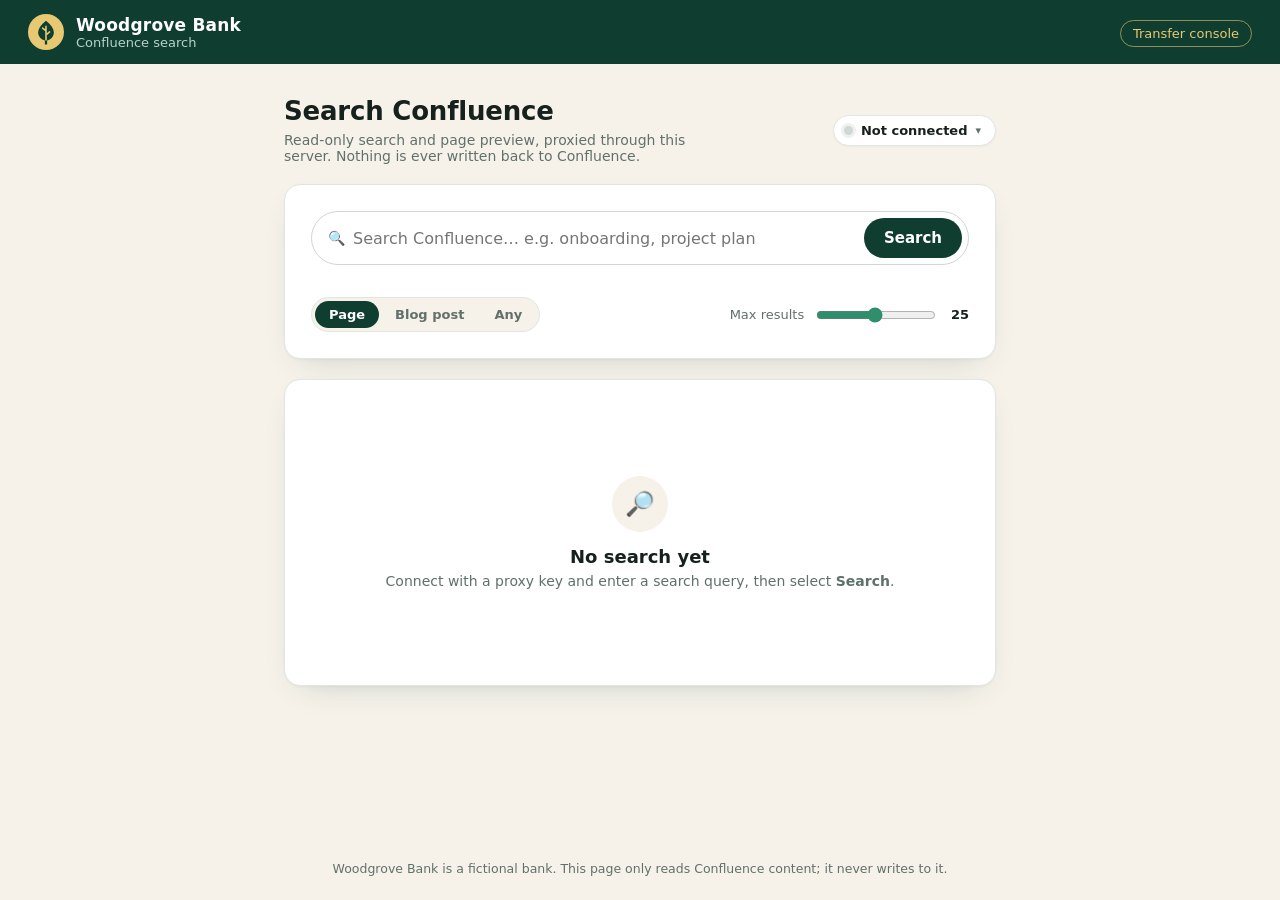
<file: console/confluence.html>
<!doctype html>
<html lang="en">
  <head>
    <meta charset="utf-8" />
    <meta name="viewport" content="width=device-width, initial-scale=1" />
    <title>Woodgrove Transfers · Confluence search</title>
    <link rel="stylesheet" href="console.css" />
  </head>
  <body>
    <header class="topbar">
      <div class="brand">
        <svg class="logo" viewBox="0 0 32 32" aria-hidden="true">
          <circle cx="16" cy="16" r="16" fill="#e7c873" />
          <path d="M16 6c-4.6 3.4-7 7-7 10.6A7 7 0 0 0 15 23.5V27h2v-3.5a7 7 0 0 0 6-6.9C23 13 20.6 9.4 16 6Z" fill="#0f3d30" />
          <path d="M16 11v12M16 15l-3-2.5M16 18.5l3.2-2.6" stroke="#e7c873" stroke-width="1.4" stroke-linecap="round" fill="none" />
        </svg>
        <div>
          <strong>Woodgrove Bank</strong>
          <span>Confluence search</span>
        </div>
      </div>
      <nav class="nav-link"><a href="/">Transfer console</a></nav>
    </header>

    <main class="confluence-page">
      <section class="hero">
        <div class="hero-text">
          <h1>Search Confluence</h1>
          <p>Read-only search and page preview, proxied through this server. Nothing is ever written back to Confluence.</p>
        </div>

        <button type="button" class="connection" id="connection-toggle" aria-expanded="false" aria-controls="connect-card">
          <span class="connection-dot" id="connection-dot" aria-hidden="true"></span>
          <span id="connection-label">Not connected</span>
          <span class="chevron" aria-hidden="true">▾</span>
        </button>
      </section>

      <section class="card connect-card" id="connect-card" hidden>
        <form id="connect-form" novalidate>
          <label class="field">
            <span class="label">Proxy API key</span>
            <span class="key-input">
              <input id="proxyKey" name="proxyKey" type="password" autocomplete="off" placeholder="CONFLUENCE_PROXY_API_KEY" />
              <button type="button" class="icon-button" id="toggle-key-visibility" aria-label="Show key" aria-pressed="false">👁</button>
            </span>
            <span class="hint">Sent only to this server as a bearer token; never written to disk.</span>
          </label>

          <div class="connect-actions">
            <label class="remember">
              <input type="checkbox" id="rememberKey" />
              <span>Remember for this browser tab</span>
            </label>
            <button class="primary" type="submit">Connect</button>
          </div>
          <p class="hint" id="connect-status" role="status"></p>
        </form>
      </section>

      <section class="card search-card">
        <form id="search-form" novalidate>
          <div class="search-bar">
            <span class="search-icon" aria-hidden="true">🔍</span>
            <input id="query" name="query" autocomplete="off" placeholder="Search Confluence… e.g. onboarding, project plan" />
            <button class="primary" type="submit">Search</button>
          </div>

          <div class="search-options">
            <div class="segmented" role="radiogroup" aria-label="Content type">
              <label><input type="radio" name="type" value="page" checked /><span>Page</span></label>
              <label><input type="radio" name="type" value="blogpost" /><span>Blog post</span></label>
              <label><input type="radio" name="type" value="any" /><span>Any</span></label>
            </div>

            <label class="limit-control">
              <span>Max results</span>
              <input type="range" id="limit" min="1" max="50" value="25" />
              <output id="limit-value" for="limit">25</output>
            </label>
          </div>
        </form>
      </section>

      <section class="card result-card" id="result" aria-live="polite">
        <div class="empty" id="result-empty">
          <div class="empty-icon" aria-hidden="true">🔎</div>
          <h2>No search yet</h2>
          <p>Connect with a proxy key and enter a search query, then select <strong>Search</strong>.</p>
        </div>

        <div id="result-body" hidden>
          <p class="result-meta" id="result-meta"></p>
          <ul class="search-results" id="search-results"></ul>
        </div>
      </section>
    </main>

    <div class="overlay" id="overlay" hidden></div>
    <aside class="page-panel" id="page-view" hidden aria-label="Page details">
      <div class="page-panel-head">
        <h2 id="page-title"></h2>
        <button class="icon-button" type="button" id="page-close" aria-label="Close">✕</button>
      </div>
      <dl class="summary" id="page-summary"></dl>

      <div class="tabs" role="tablist">
        <button class="tab active" type="button" data-tab="preview" role="tab" aria-selected="true">Preview</button>
        <button class="tab" type="button" data-tab="raw" role="tab" aria-selected="false">Raw storage format</button>
      </div>
      <pre class="tab-panel" id="page-preview" role="tabpanel"></pre>
      <pre class="tab-panel" id="page-raw" role="tabpanel" hidden></pre>
    </aside>

    <footer class="foot">Woodgrove Bank is a fictional bank. This page only reads Confluence content; it never writes to it.</footer>

    <script src="confluence.js"></script>
  </body>
</html>
</file>
<file: console/console.css>
:root {
  --forest: #0f3d30;
  --forest-2: #17543f;
  --leaf: #2f8f6b;
  --gold: #e7c873;
  --sand: #f6f2ea;
  --ink: #16211d;
  --muted: #61706a;
  --line: #e2e6e1;
  --ok: #1d7a4f;
  --ok-bg: #e5f4ec;
  --bad: #b3261e;
  --bad-bg: #fdecea;
  --warn: #9a6700;
  --warn-bg: #fff4d6;
  --radius: 16px;
  font-family: system-ui, -apple-system, 'Segoe UI', Roboto, 'Helvetica Neue', sans-serif;
  color: var(--ink);
  background: var(--sand);
}

* { box-sizing: border-box; }
body { margin: 0; min-height: 100vh; display: flex; flex-direction: column; }
button, input, select { font: inherit; color: inherit; }

.topbar {
  display: flex; align-items: center; justify-content: space-between;
  padding: 14px 28px; background: var(--forest); color: #fff;
}
.brand { display: flex; align-items: center; gap: 12px; }
.brand .logo { width: 36px; height: 36px; }
.brand strong { display: block; font-size: 17px; letter-spacing: 0.2px; }
.brand span { display: block; font-size: 13px; color: #b9d3c8; }
.demo-tag {
  font-size: 12px; padding: 5px 10px; border-radius: 999px;
  border: 1px solid rgba(231, 200, 115, 0.6); color: var(--gold);
}

.layout {
  flex: 1; width: 100%; max-width: 1120px; margin: 0 auto; padding: 32px 24px;
  display: grid; grid-template-columns: minmax(0, 1.05fr) minmax(0, 1fr); gap: 24px; align-items: start;
}
@media (max-width: 860px) { .layout { grid-template-columns: 1fr; } }

.card {
  background: #fff; border: 1px solid var(--line); border-radius: var(--radius);
  padding: 26px; box-shadow: 0 1px 2px rgba(15, 61, 48, 0.04), 0 12px 32px -18px rgba(15, 61, 48, 0.25);
}
.card-head h1 { margin: 0; font-size: 22px; }
.card-head p { margin: 4px 0 0; color: var(--muted); font-size: 14px; }

.examples { display: flex; flex-wrap: wrap; align-items: center; gap: 8px; margin: 18px 0 6px; font-size: 13px; }
.examples span { color: var(--muted); }
.examples button {
  border: 1px solid var(--line); background: #fafbf9; border-radius: 999px; padding: 5px 12px; cursor: pointer;
}
.examples button:hover { border-color: var(--leaf); color: var(--forest); }

form { display: grid; gap: 16px; margin-top: 14px; }
.row { display: grid; grid-template-columns: 1fr 1fr; gap: 16px; }
.field { display: grid; gap: 6px; }
.label { font-size: 13px; font-weight: 600; display: flex; justify-content: space-between; }
.label em { font-style: normal; font-weight: 400; color: var(--muted); }
.field input:not([type='checkbox']), .field select {
  width: 100%; border: 1px solid #cfd8d3; border-radius: 10px; padding: 11px 12px; background: #fff;
  transition: border-color 0.15s, box-shadow 0.15s;
}
.field input:focus, .field select:focus { outline: none; border-color: var(--leaf); box-shadow: 0 0 0 3px rgba(47, 143, 107, 0.18); }
#toIban { font-family: ui-monospace, 'SF Mono', Consolas, monospace; letter-spacing: 0.3px; }
.hint { font-size: 12.5px; color: var(--muted); min-height: 1.2em; }
.hint.ok { color: var(--ok); }
.hint.warn { color: var(--warn); }
.hint.vop { justify-self: start; padding: 4px 10px; border-radius: 999px; font-weight: 500; }
.hint.vop.match { background: var(--ok-bg); color: var(--ok); }
.hint.vop.close-match { background: var(--warn-bg); color: var(--warn); }
.hint.vop.no-match { background: var(--bad-bg); color: var(--bad); }
.hint.vop.not-possible { background: #eef1f0; color: var(--muted); }

.amount-input { position: relative; display: block; }
.amount-input > span { position: absolute; left: 12px; top: 50%; transform: translateY(-50%); color: var(--muted); }
.amount-input input { padding-left: 28px !important; font-variant-numeric: tabular-nums; }

.switch { display: flex; align-items: center; gap: 10px; cursor: pointer; padding: 9px 0; font-size: 14px; }
.switch input { position: absolute; opacity: 0; }
.switch .track {
  width: 40px; height: 22px; border-radius: 999px; background: #cfd8d3; position: relative; transition: background 0.15s;
}
.switch .track::after {
  content: ''; position: absolute; top: 3px; left: 3px; width: 16px; height: 16px; border-radius: 50%;
  background: #fff; transition: transform 0.15s;
}
.switch input:checked + .track { background: var(--leaf); }
.switch input:checked + .track::after { transform: translateX(18px); }
.switch input:focus-visible + .track { box-shadow: 0 0 0 3px rgba(47, 143, 107, 0.3); }

.primary {
  margin-top: 4px; border: 0; border-radius: 12px; padding: 13px 18px; font-weight: 600; font-size: 15px;
  background: var(--forest); color: #fff; cursor: pointer; transition: background 0.15s, transform 0.05s;
}
.primary:hover { background: var(--forest-2); }
.primary:active { transform: translateY(1px); }

.result { min-height: 420px; }
.empty { text-align: center; padding: 70px 20px; color: var(--muted); }
.empty-icon {
  width: 56px; height: 56px; margin: 0 auto 14px; border-radius: 50%; display: grid; place-items: center;
  background: var(--sand); color: var(--forest); font-size: 24px;
}
.empty h2 { margin: 0 0 6px; color: var(--ink); font-size: 18px; }
.empty p { margin: 0; font-size: 14px; }

.result-head { display: flex; align-items: center; justify-content: space-between; gap: 12px; }
.status { font-size: 12px; font-weight: 700; letter-spacing: 0.6px; padding: 5px 10px; border-radius: 999px; }
.status.accepted { background: var(--ok-bg); color: var(--ok); }
.status.rejected { background: var(--bad-bg); color: var(--bad); }
.result-id { font-family: ui-monospace, 'SF Mono', Consolas, monospace; font-size: 13px; color: var(--muted); }
.big-amount { font-size: 34px; font-weight: 700; margin: 16px 0 8px; font-variant-numeric: tabular-nums; }

.summary { display: grid; grid-template-columns: 110px 1fr; gap: 8px 12px; margin: 0; font-size: 14px; }
.summary dt { color: var(--muted); }
.summary dd { margin: 0; overflow-wrap: anywhere; }
.mono { font-family: ui-monospace, 'SF Mono', Consolas, monospace; font-size: 13px; }

.errors { list-style: none; padding: 0; margin: 16px 0 0; display: grid; gap: 8px; }
.errors:empty { display: none; }
.errors li { background: var(--bad-bg); color: #5f1410; border-radius: 10px; padding: 10px 12px; font-size: 14px; }
.errors strong { display: block; font-size: 11.5px; letter-spacing: 0.5px; color: var(--bad); }

.json { margin-top: 20px; border-top: 1px solid var(--line); padding-top: 14px; }
.json summary { cursor: pointer; font-size: 13px; font-weight: 600; color: var(--muted); }
.json pre {
  margin: 10px 0 0; padding: 14px; border-radius: 10px; background: #0f1f1a; color: #d7efe4;
  font-size: 12.5px; line-height: 1.5; overflow: auto; max-height: 340px;
}

.foot { text-align: center; font-size: 12.5px; color: var(--muted); padding: 0 24px 24px; }

/* Confluence search console */
.topbar-controls { display: flex; align-items: center; gap: 12px; }
.nav-link a { color: var(--gold); font-size: 13px; text-decoration: none; border: 1px solid rgba(231, 200, 115, 0.6); border-radius: 999px; padding: 5px 12px; }
.nav-link a:hover { background: rgba(231, 200, 115, 0.12); }

.muted { color: var(--muted); font-size: 13px; }

/* Confluence search console */
.confluence-page {
  flex: 1; width: 100%; max-width: 760px; margin: 0 auto; padding: 32px 24px;
  display: grid; gap: 20px; align-content: start;
}

.hero {
  display: flex; align-items: center; justify-content: space-between; gap: 16px; flex-wrap: wrap;
}
.hero-text h1 { margin: 0; font-size: 26px; letter-spacing: -0.2px; }
.hero-text p { margin: 6px 0 0; color: var(--muted); font-size: 14px; max-width: 48ch; }

.connection {
  display: flex; align-items: center; gap: 8px; border: 1px solid var(--line); background: #fff;
  border-radius: 999px; padding: 7px 14px 7px 10px; font-size: 13px; font-weight: 600; color: var(--ink);
  cursor: pointer; box-shadow: 0 1px 2px rgba(15, 61, 48, 0.04); transition: border-color 0.15s, box-shadow 0.15s;
}
.connection:hover { border-color: var(--leaf); }
.connection .chevron { color: var(--muted); font-size: 11px; transition: transform 0.15s; }
.connection[aria-expanded='true'] .chevron { transform: rotate(180deg); }
.connection-dot {
  width: 9px; height: 9px; border-radius: 50%; background: #cfd8d3; box-shadow: 0 0 0 3px rgba(207, 216, 211, 0.35);
  transition: background 0.2s, box-shadow 0.2s;
}
.connection-dot.ok { background: var(--ok); box-shadow: 0 0 0 3px rgba(29, 122, 79, 0.2); }
.connection-dot.warn { background: var(--warn); box-shadow: 0 0 0 3px rgba(154, 103, 0, 0.2); }
.connection-dot.bad { background: var(--bad); box-shadow: 0 0 0 3px rgba(179, 38, 30, 0.2); }
.connection-dot.checking { background: var(--leaf); animation: pulse 1s ease-in-out infinite; }
@keyframes pulse { 0%, 100% { opacity: 1; } 50% { opacity: 0.35; } }

.connect-card { animation: slide-down 0.18s ease-out; }
@keyframes slide-down { from { opacity: 0; transform: translateY(-6px); } to { opacity: 1; transform: translateY(0); } }

.key-input { position: relative; display: flex; }
.key-input input { flex: 1; padding-right: 40px !important; }
.icon-button {
  border: 0; background: transparent; color: var(--muted); cursor: pointer; font-size: 15px; line-height: 1;
  padding: 6px; border-radius: 8px; transition: background 0.15s, color 0.15s;
}
.icon-button:hover { background: var(--sand); color: var(--ink); }
.key-input .icon-button { position: absolute; right: 4px; top: 50%; transform: translateY(-50%); }

.connect-actions { display: flex; align-items: center; justify-content: space-between; gap: 14px; }
.remember { display: flex; align-items: center; gap: 8px; font-size: 13px; color: var(--muted); cursor: pointer; }
.remember input { width: 16px; height: 16px; accent-color: var(--leaf); }

.search-card form { margin-top: 0; }
.search-bar {
  display: flex; align-items: center; gap: 8px; border: 1px solid #cfd8d3; border-radius: 999px;
  padding: 6px 6px 6px 16px; background: #fff; transition: border-color 0.15s, box-shadow 0.15s;
}
.search-bar:focus-within { border-color: var(--leaf); box-shadow: 0 0 0 3px rgba(47, 143, 107, 0.18); }
.search-icon { color: var(--muted); font-size: 14px; }
.search-bar input { flex: 1; border: 0; padding: 8px 0; background: transparent; }
.search-bar input:focus { outline: none; }
.search-bar .primary { margin: 0; border-radius: 999px; padding: 11px 20px; }

.search-options { display: flex; align-items: center; justify-content: space-between; gap: 16px; flex-wrap: wrap; margin-top: 16px; }

.segmented { display: inline-flex; border: 1px solid var(--line); border-radius: 999px; padding: 3px; gap: 2px; background: var(--sand); }
.segmented label { position: relative; }
.segmented input { position: absolute; opacity: 0; pointer-events: none; }
.segmented span {
  display: block; padding: 6px 14px; border-radius: 999px; font-size: 13px; font-weight: 600; color: var(--muted);
  cursor: pointer; transition: background 0.15s, color 0.15s;
}
.segmented input:checked + span { background: var(--forest); color: #fff; }
.segmented input:focus-visible + span { box-shadow: 0 0 0 3px rgba(47, 143, 107, 0.3); }

.limit-control { display: flex; align-items: center; gap: 10px; font-size: 13px; color: var(--muted); }
.limit-control input[type='range'] { width: 120px; accent-color: var(--leaf); }
.limit-control output { font-weight: 700; color: var(--ink); min-width: 1.6em; text-align: right; font-variant-numeric: tabular-nums; }

.result-card { min-height: 220px; }
.result-meta { margin: 0 0 10px; font-size: 13px; color: var(--muted); }

.search-results { list-style: none; margin: 0; padding: 0; display: grid; gap: 10px; }
.result-item {
  border: 1px solid var(--line); border-radius: 12px; padding: 14px 16px; display: grid; gap: 6px;
  cursor: pointer; transition: border-color 0.15s, box-shadow 0.15s, transform 0.1s;
  animation: fade-in 0.2s ease-out both;
}
.result-item:hover, .result-item:focus-visible {
  border-color: var(--leaf); box-shadow: 0 8px 20px -14px rgba(15, 61, 48, 0.4); transform: translateY(-1px); outline: none;
}
@keyframes fade-in { from { opacity: 0; transform: translateY(4px); } to { opacity: 1; transform: translateY(0); } }

.result-item-head { display: flex; align-items: center; justify-content: space-between; gap: 10px; }
.badge { font-size: 11px; font-weight: 700; letter-spacing: 0.3px; border-radius: 999px; padding: 3px 10px; text-transform: uppercase; flex-shrink: 0; }
.badge-page { background: var(--ok-bg); color: var(--ok); }
.badge-blogpost { background: var(--warn-bg); color: var(--warn); }
.badge-attachment, .badge-comment { background: var(--sand); color: var(--muted); }

.result-message { display: flex; align-items: center; gap: 10px; color: var(--muted); font-size: 14px; padding: 6px 2px; }
.result-message.error { color: var(--bad); }
.spin {
  width: 14px; height: 14px; border-radius: 50%; border: 2px solid var(--line); border-top-color: var(--leaf);
  animation: spin 0.7s linear infinite; flex-shrink: 0;
}
@keyframes spin { to { transform: rotate(360deg); } }

/* Page detail slide-over */
.overlay {
  position: fixed; inset: 0; background: rgba(15, 33, 29, 0.35); opacity: 0; transition: opacity 0.18s; z-index: 20;
}
.overlay.visible { opacity: 1; }

.page-panel {
  position: fixed; top: 0; right: 0; bottom: 0; width: min(480px, 100vw); background: #fff; z-index: 21;
  box-shadow: -16px 0 40px -20px rgba(15, 61, 48, 0.35); padding: 24px; overflow-y: auto;
  transform: translateX(100%); transition: transform 0.2s ease-out;
}
.page-panel.visible { transform: translateX(0); }
.page-panel-head { display: flex; align-items: flex-start; justify-content: space-between; gap: 12px; }
.page-panel-head h2 { margin: 0; font-size: 19px; line-height: 1.3; }

.tabs { display: flex; gap: 4px; margin: 18px 0 12px; border-bottom: 1px solid var(--line); }
.tab {
  border: 0; background: transparent; padding: 8px 4px; margin-right: 16px; font-size: 13px; font-weight: 600;
  color: var(--muted); cursor: pointer; border-bottom: 2px solid transparent; transition: color 0.15s, border-color 0.15s;
}
.tab.active { color: var(--forest); border-color: var(--leaf); }
.tab-panel {
  margin: 0; padding: 14px; border-radius: 10px; background: #0f1f1a; color: #d7efe4;
  font-size: 12.5px; line-height: 1.6; white-space: pre-wrap; overflow-wrap: anywhere; max-height: 50vh; overflow: auto;
}
</file>
